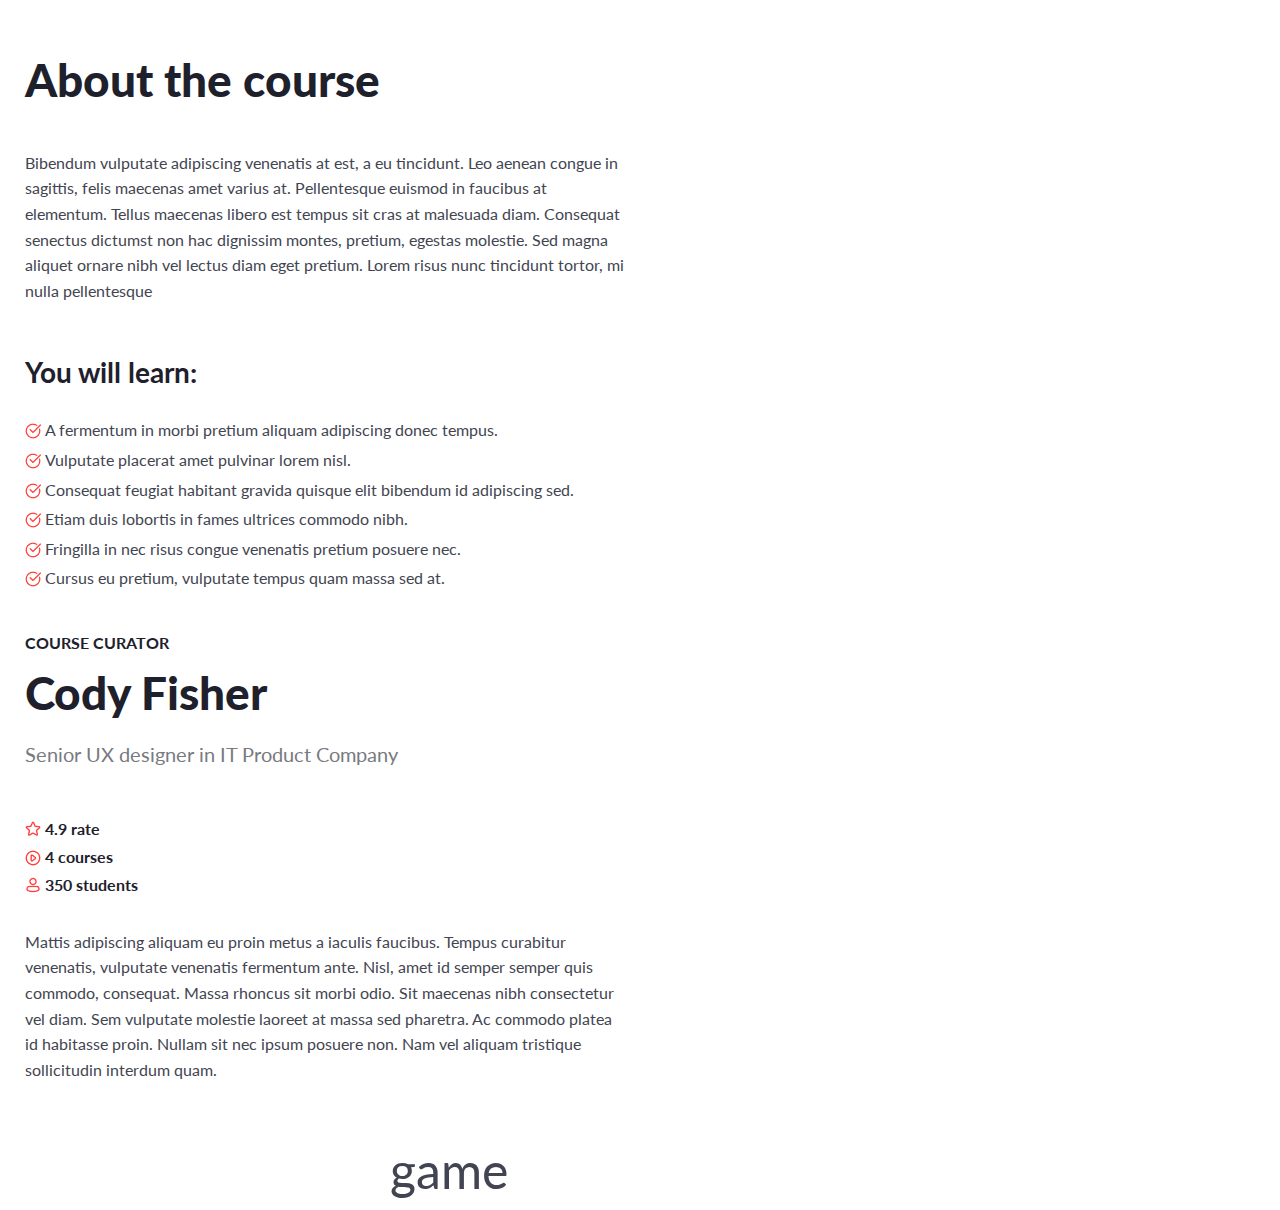
<file: index.html>
<!DOCTYPE html>
<html lang="en">
   <head>
      <meta charset="UTF-8">
      <meta http-equiv="X-UA-Compatible" content="IE=edge">
      <meta name="viewport" content="width=device-width, initial-scale=1.0">
      <link rel="stylesheet" href="css/style.css">
      <title>Course</title>
   </head>
   <body>
      <header>

      </header>
      <main>
         <div class="page">
            <div class="article">
               <h2>About the course</h2>
               <p>Bibendum vulputate adipiscing venenatis at est, a eu tincidunt. Leo aenean congue in sagittis, felis maecenas amet varius at. Pellentesque euismod in faucibus at elementum. Tellus maecenas libero est tempus sit cras at malesuada diam. Consequat senectus dictumst non hac dignissim montes, pretium, egestas molestie. Sed magna aliquet ornare nibh vel lectus diam eget pretium. Lorem risus nunc tincidunt tortor, mi nulla pellentesque</p>
               <div class="list">
                  <h3>You will learn:</h3>
                  <ul>
                     <li>A fermentum in morbi pretium aliquam adipiscing donec tempus.</li>
                     <li>Vulputate placerat amet pulvinar lorem nisl.</li>
                     <li>Consequat feugiat habitant gravida quisque elit bibendum id adipiscing sed.</li>
                     <li>Etiam duis lobortis in fames ultrices commodo nibh.</li>
                     <li>Fringilla in nec risus congue venenatis pretium posuere nec.</li>
                     <li>Cursus eu pretium, vulputate tempus quam massa sed at.</li>
                  </ul>
               </div>
            </div>
            <div class="article">
               <div class="name">
                  <h4>Course curator</h4>
                  <h2>Cody Fisher</h2>
                  <p>Senior UX designer in IT Product Company</p>
               </div>
               <div class="rate">
                  <span>4.9 rate</span>
                  <span>4 courses</span>
                  <span>350 students</span>
               </div>
               <p>Mattis adipiscing aliquam eu proin metus a iaculis faucibus. Tempus curabitur venenatis, vulputate venenatis fermentum ante. Nisl, amet id semper semper quis commodo, consequat. Massa rhoncus sit morbi odio. Sit maecenas nibh consectetur vel diam. Sem vulputate molestie laoreet at massa sed pharetra. Ac commodo platea id habitasse proin. Nullam sit nec ipsum posuere non. Nam vel aliquam tristique sollicitudin interdum quam. </p>
            </div>
         </div>
      </main>
      <div class="link">
            <a href="index-2.html">game</a>
      </div>
      <footer>

      </footer>
   </body>
</html>
</file>
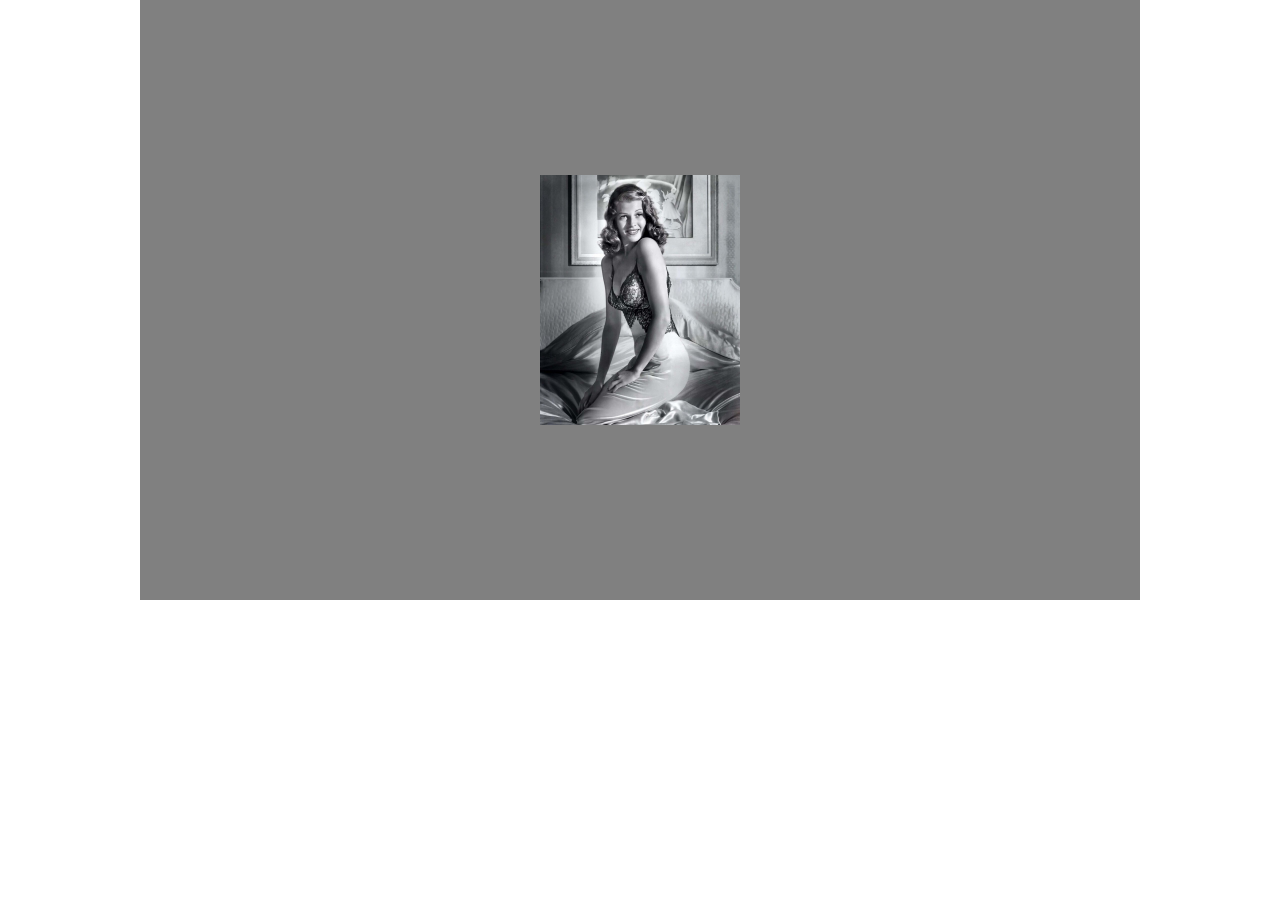
<file: index-2.html>
<!DOCTYPE html>
<html lang="en">
   <head>
      <meta charset="UTF-8">
      <meta http-equiv="X-UA-Compatible" content="IE=edge">
      <meta name="viewport" content="width=device-width, initial-scale=1.0">
      <link rel="stylesheet" href="css/style-2.css">
      <title>Document</title>
   </head>
   <body>
      <header>

      </header>
      <main>
         <div class="game">
            <div class="zero"></div>
            <div class="line1"></div>
            <div class="line2"></div>
            <div class="line3"></div>
            <div class="line4"></div>
            <div class="line5"></div>
            <div class="line6"></div>
            <div class="line7"></div>
            <div class="line8"></div>
            <div class="line9"></div>
            <div class="line10"></div>
            <div class="line11"></div>
            <div class="line12"></div>
            <div class="line13"></div>
            <div class="line14"></div>
            <div class="line15"></div>
            <div class="line16"></div>
            <div class="line17"></div>
            <div class="line18"> <a href="#image">тиць</a></div>
         </div>
         <div class="image" id="image">
            <img src="img/final.jpg" alt="image">
         </div>
      </main>
      <footer>

      </footer>
   </body>
</html>
</file>
<file: css/style.css>
@import url("reset.css");
@import url(https://fonts.googleapis.com/css?family=Lato:regular,700,900&display=swap);
body {
   font-family: "Lato";
   font-weight: 400;
   line-height: 1.6;
   color: #424551;
}
h2 {
   color: #1E212C;
   line-height: 1.3;
   font-size: 46px;
   font-weight: 900;
}
h3, 
h4, 
span {
   font-weight: 700;
   color: #1E212C;
   line-height: 1.5;
}
h3 {
   font-size: 28px;
   margin: 0 0 24px 0;
}
h4 {   
   text-transform: uppercase;
   margin:  0 0 8px 0;
}
.name p {
   color: #787A80;
   font-size: 20px;
   line-height: 1.5;
}
.page {
   max-width: 1230px;
   margin: 0 auto;
}
.page div {
   max-width: 600px;
}
.article p{
   margin: 0 0 48px 0;
}
ul {
   margin: 0 0 40px 0;
}
.page > .article > h2 {
   margin: 0 0 40px 0;
}
.name h2 {
   margin: 0 0 16px 0;
}
.name {
   margin: 0 0 32px 0;
}
span {
   display: block;
}
span:not(:last-of-type) {
   margin: 0 0 4px 0;
}
.rate {
   margin: 0 0 32px 0;
}
.page {
   padding: 50px 0 0 0;
}
li {
   background: url("../img/check.png") 0 6px no-repeat;
   padding: 0 0 0 20px;
}
li:not(:last-child) {
   margin: 0 0 4px 0;
}
span:first-child {
   background: url("../img/star.png") 0 4px  no-repeat ;
   padding: 0 0 0 20px;
}
span:nth-child(2) {
   background: url("../img/play.png") 0 5px  no-repeat ;
   padding: 0 0 0 20px;
}
span:nth-child(3) {
   background: url("../img/profile.png") 0 4px  no-repeat ;
   padding: 0 0 0 20px;
}
.link {
   width: 500px;
   margin: 0 auto;
}
a {
   font-size: 50px;
}
a:hover {
   font-size: 52px;
   font-weight: 700;
}
</file>
<file: css/style-2.css>
@import url("reset.css");
.game {
   width: 1000px;
   height: 600px;
   margin: 0 auto;
   background: grey url("../img/rita.jpg") center / 200px 250px no-repeat;
   padding: 20px;
}
.game div:not(:last-child) {
   background-color: #fff;
}
.game div:last-of-type {
   background-color: rgb(227, 157, 157);
   padding: 10px 0 0 5px;
}
.image img{
   max-width: 250px;
}
.image {
   margin: -450px 0 0 610px;
   display: none;
}
.zero {
   width: 200px;
   height: 250px;
   background-color: #fff;
   margin: 155px 0 0 380px;
   opacity: 0;
}
a {
   font-size: 20px;
   font-weight: 700;
   color: blueviolet;
}
.line1 {
   width: 200px;
   height: 50px;
   margin: -245px 0 0 180px;
   visibility: hidden;
}
.line2 {
   width: 50px;
   height: 300px;
   margin: 0 0 0 180px;
   visibility: hidden;
}
.line3 {
   width: 150px;
   height: 50px;
   margin: -50px 0 0 180px;
   visibility: hidden;
}
.line4 {
   width: 50px;
   height: 100px;
   margin: -50px 0 0 280px;
   visibility: hidden;
}
.line5 {
   width: 200px;
   height: 30px;
   margin: -30px 0 0 280px;
   visibility: hidden;
}
.line6 {
   width: 40px;
   height: 120px;
   margin: -120px 0 0 450px;
   visibility: hidden;
}
.line7 {
   width: 300px;
   height: 25px;
   margin: -125px 0 0 450px;
   visibility: hidden;
}
.line8 {
   width: 40px;
   height: 80px;
   margin: -25px 0 0 710px;
   visibility: hidden;
}
.line9 {
   width: 150px;
   height: 40px;
   margin: -40px 0 0 710px;
   visibility: hidden;
}
.line10 {
   width: 20px;
   height: 500px;
   margin: -500px 0 0 840px;
   visibility: hidden;
}
.line11 {
   width: 850px;
   height: 20px;
   margin: -500px 0 0 10px;
   visibility: hidden;
}
.line12 {
   width: 40px;
   height: 100px;
   margin: -20px 0 0 10px;
   visibility: hidden;
}
.line13 {
   width: 650px;
   height: 20px;
   margin: -20px 0 0 10px;
   visibility: hidden;
}
.line14 {
   width: 40px;
   height: 200px;
   margin: -20px 0 0 620px;
   visibility: hidden;
}
.line15 {
   width: 150px;
   height: 30px;
   margin: -30px 0 0 620px;
   visibility: hidden;
}
.line16 {
   width: 50px;
   height: 100px;
   margin: -30px 0 0 720px;
   visibility: hidden;
}
.line17 {
   width: 150px;
   height: 20px;
   margin: -20px 0 0 620px;
   visibility: hidden;
}
.line18 {
   width: 50px;
   height: 50px;
   margin: -20px 0 0 620px;
   visibility: hidden;
}
.zero:hover + .line1,
.line1:hover {
   visibility: visible;
}
.line1:hover + .line2,
.line2:hover {
   visibility: visible;
}
.line2:hover + .line3,
.line3:hover {
   visibility: visible;
}
.line3:hover + .line4,
.line4:hover {
   visibility: visible;
}
.line4:hover + .line5,
.line5:hover {
   visibility: visible;
}
.line5:hover + .line6,
.line6:hover {
   visibility: visible;
}
.line6:hover + .line7,
.line7:hover {
   visibility: visible;
}
.line7:hover + .line8,
.line8:hover {
   visibility: visible;
}
.line8:hover + .line9,
.line9:hover {
   visibility: visible;
}
.line9:hover + .line10,
.line10:hover {
   visibility: visible;
}
.line10:hover + .line11,
.line11:hover {
   visibility: visible;
}
.line11:hover + .line12,
.line12:hover {
   visibility: visible;
}
.line12:hover + .line13,
.line13:hover {
   visibility: visible;
}
.line13:hover + .line14,
.line14:hover {
   visibility: visible;
}
.line14:hover + .line15,
.line15:hover {
   visibility: visible;
}
.line15:hover + .line16,
.line16:hover {
   visibility: visible;
}
.line16:hover + .line17,
.line17:hover {
   visibility: visible;
}
.line17:hover + .line18,
.line18:hover {
   visibility: visible;
}
#image:target {
   display: block;
}
</file>
